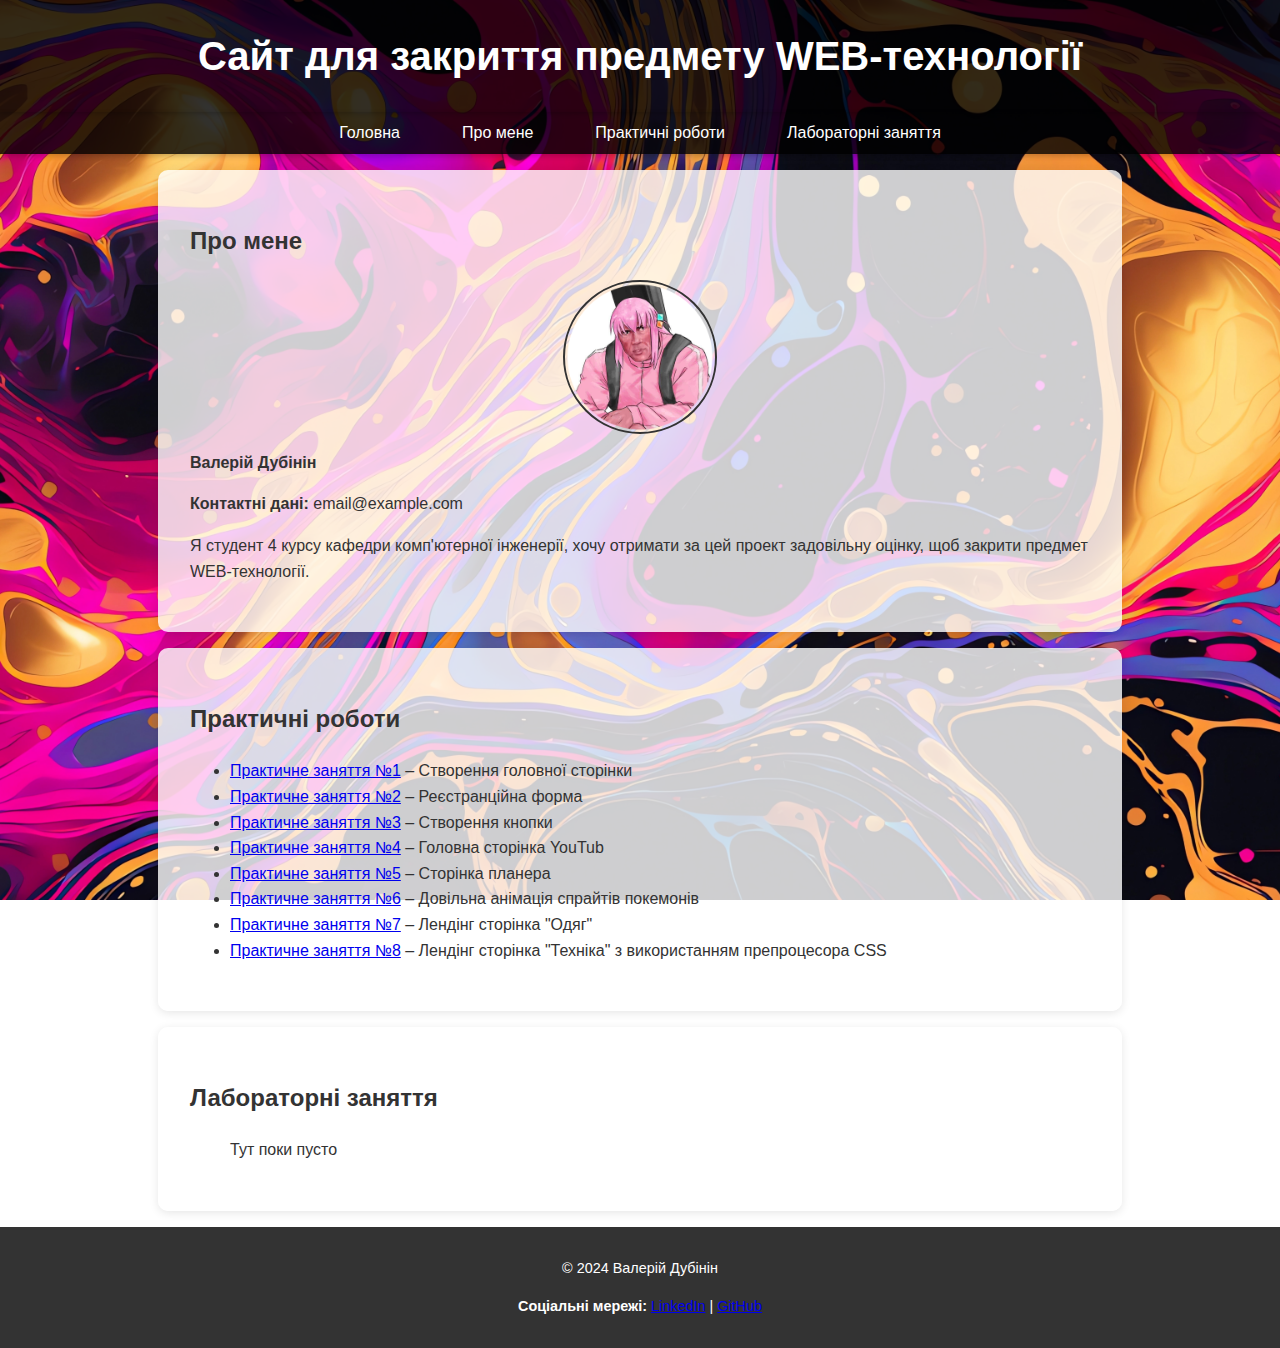
<file: index.html>
<!DOCTYPE html>
<html lang="uk">
<head>
    <meta charset="UTF-8">
    <meta name="viewport" content="width=device-width, initial-scale=1.0">
    <title>Особистий вебсайт Валерія Дубініна</title>
    <link rel="stylesheet" href="style/style.css">
</head>
<body>
    <!-- Заголовок сторінки -->
    <header>
        <h1>Сайт для закриття предмету WEB-технології</h1>
    </header>

    <!-- Меню навігації -->
    <nav>
        <ul>
            <li><a href="index.html">Головна</a></li>
            <li><a href="about_me.html">Про мене</a></li>
            <li><a href="pr.html">Практичні роботи</a></li>
            <li><a href="lab.html">Лабораторні заняття</a></li>
        </ul>
    </nav>

    <!-- Секція "Про мене" -->
    <section id="about">
        <h2>Про мене</h2>
        <img src="style/imeg/ava2.png" alt="Фото студента" class="profile-pic">
        <p><strong>Валерій Дубінін</strong></p>
        <p><strong>Контактні дані:</strong> email@example.com</p>
        <p>Я студент 4 курсу кафедри комп'ютерної інженерії, хочу отримати за цей проект задовільну оцінку,
             щоб закрити предмет WEB-технології.</p>
    </section>

    <!-- Секція "Практичні роботи" -->
    <section id="practicals">
        <h2>Практичні роботи</h2>
        <ul>
            <li><a href="index.html">Практичне заняття №1</a> – Створення головної сторінки</li>
            <li><a href="pr2/pr2.html">Практичне заняття №2</a> – Реєстранційна форма</li>
            <li><a href="pr3/pr3.html">Практичне заняття №3</a> – Створення кнопки</li>
            <li><a href="pr4/pr4.html">Практичне заняття №4</a> – Головна сторінка YouTub</li>
            <li><a href="pr5/pr5.html">Практичне заняття №5</a> – Сторінка планера</li>
            <li><a href="pr6/pr6.html">Практичне заняття №6</a> – Довільна анімація спрайтів покемонів</li>
            <li><a href="pr7/pr7.html">Практичне заняття №7</a> – Лендінг сторінка "Одяг"</li>
            <li><a href="pr8/pr8.html">Практичне заняття №8</a> – Лендінг сторінка "Техніка" з використанням препроцесора CSS</li>
        </ul>
    </section>

    <!-- Секція "Лабораторні заняття" -->
    <section id="labs">
        <h2>Лабораторні заняття</h2>
        <ul>
            <p>Тут поки пусто</p>
        </ul>
    </section>

    <!-- Футер -->
    <footer>
        <p>© 2024 Валерій Дубінін</p>
        <p>
            <strong>Соціальні мережі:</strong> 
            <a href="#">LinkedIn</a> | <a href="#">GitHub</a>
        </p>
    </footer>
</body>
</html>
</file>
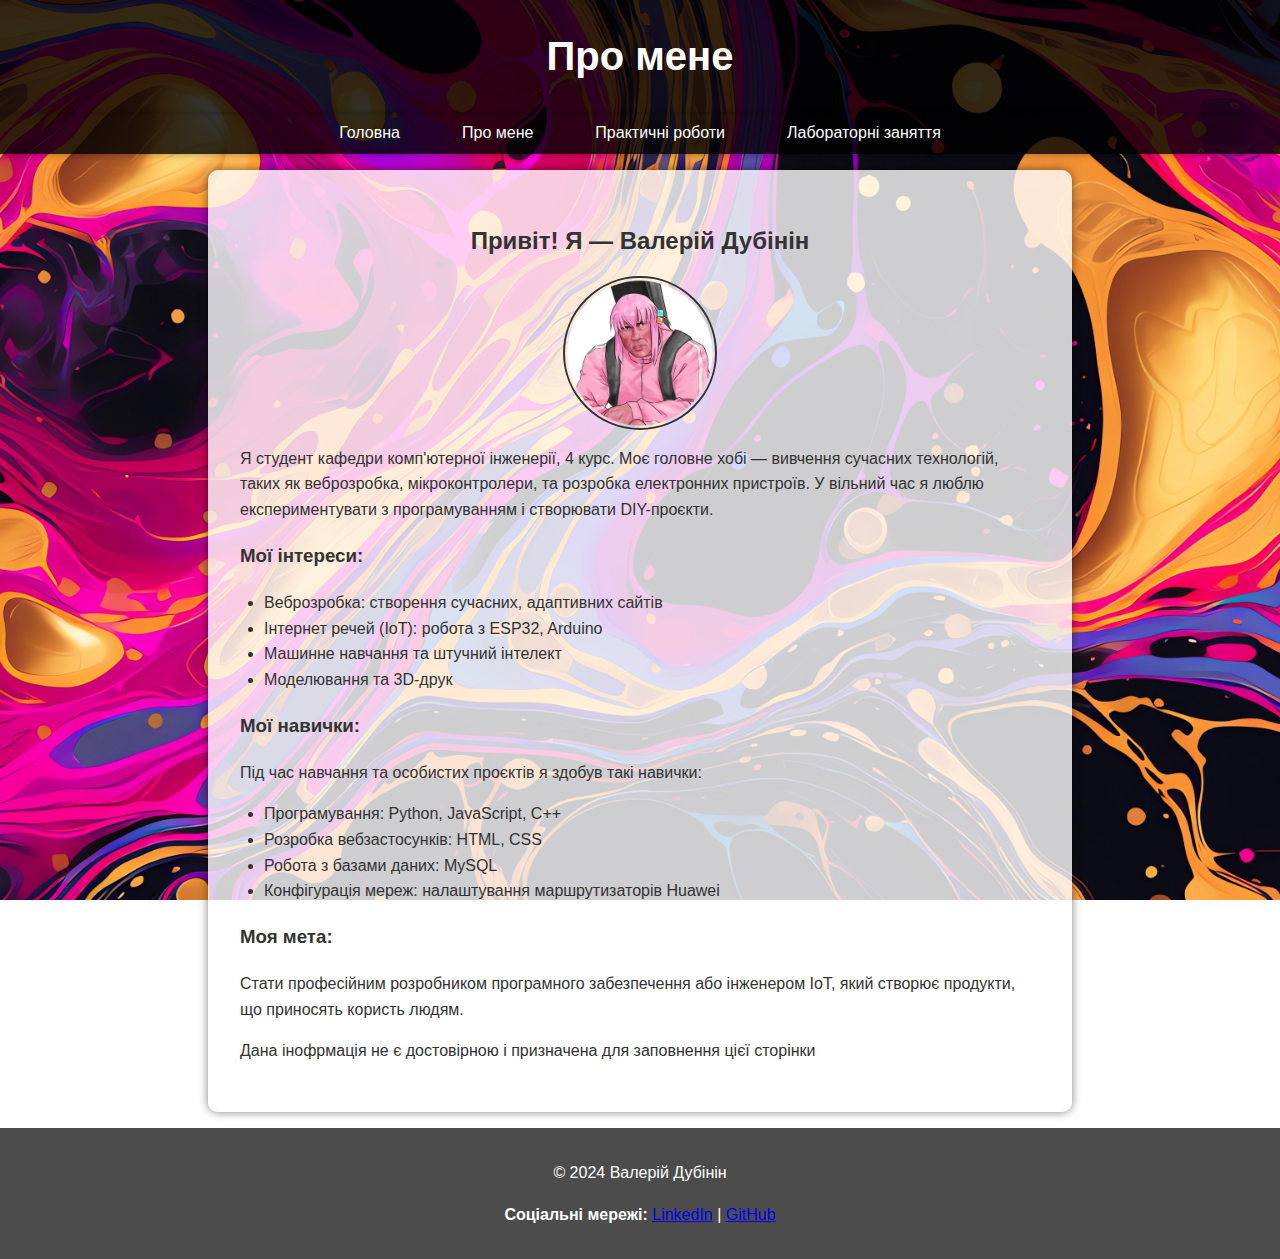
<file: about_me.html>
<!DOCTYPE html>
<html lang="uk">
<head>
    <meta charset="UTF-8">
    <meta name="viewport" content="width=device-width, initial-scale=1.0">
    <title>Про мене - Валерій Дубінін</title>
    <link rel="stylesheet" href="style/about_me.css">
</head>
<body>
    <!-- Заголовок сторінки -->
    <header>
        <h1>Про мене</h1>
    </header>

    <!-- Меню навігації -->
    <nav>
        <ul>
            <li><a href="index.html">Головна</a></li>
            <li><a href="about_me.html" class="active">Про мене</a></li>
            <li><a href="pr.html">Практичні роботи</a></li>
            <li><a href="lab.html">Лабораторні заняття</a></li>
        </ul>
    </nav>

    <!-- Основний контент -->
    <section id="about">
        <h2>Привіт! Я — Валерій Дубінін</h2>
        <img src="style/imeg/ava2.png" alt="Моє фото" class="profile-pic">
        <p>Я студент кафедри комп'ютерної інженерії, 4 курс. Моє головне хобі — вивчення сучасних технологій, таких як веброзробка, мікроконтролери, та розробка електронних пристроїв. У вільний час я люблю експериментувати з програмуванням і створювати DIY-проєкти.</p>
        
        <h3>Мої інтереси:</h3>
        <ul>
            <li>Веброзробка: створення сучасних, адаптивних сайтів</li>
            <li>Інтернет речей (IoT): робота з ESP32, Arduino</li>
            <li>Машинне навчання та штучний інтелект</li>
            <li>Моделювання та 3D-друк</li>
        </ul>
        
        <h3>Мої навички:</h3>
        <p>Під час навчання та особистих проєктів я здобув такі навички:</p>
        <ul>
            <li>Програмування: Python, JavaScript, C++</li>
            <li>Розробка вебзастосунків: HTML, CSS</li>
            <li>Робота з базами даних: MySQL</li>
            <li>Конфігурація мереж: налаштування маршрутизаторів Huawei</li>
        </ul>

        <h3>Моя мета:</h3>
        <p>Стати професійним розробником програмного забезпечення або інженером IoT, який створює продукти, що приносять користь людям.</p>
        <p>Дана інофрмація не є достовірною і  призначена для заповнення цієї сторінки</p>
    </section>

    <!-- Футер -->
    <footer>
        <p>© 2024 Валерій Дубінін</p>
        <p>
            <strong>Соціальні мережі:</strong> 
            <a href="#">LinkedIn</a> | <a href="#">GitHub</a>
        </p>
    </footer>
</body>
</html>
</file>
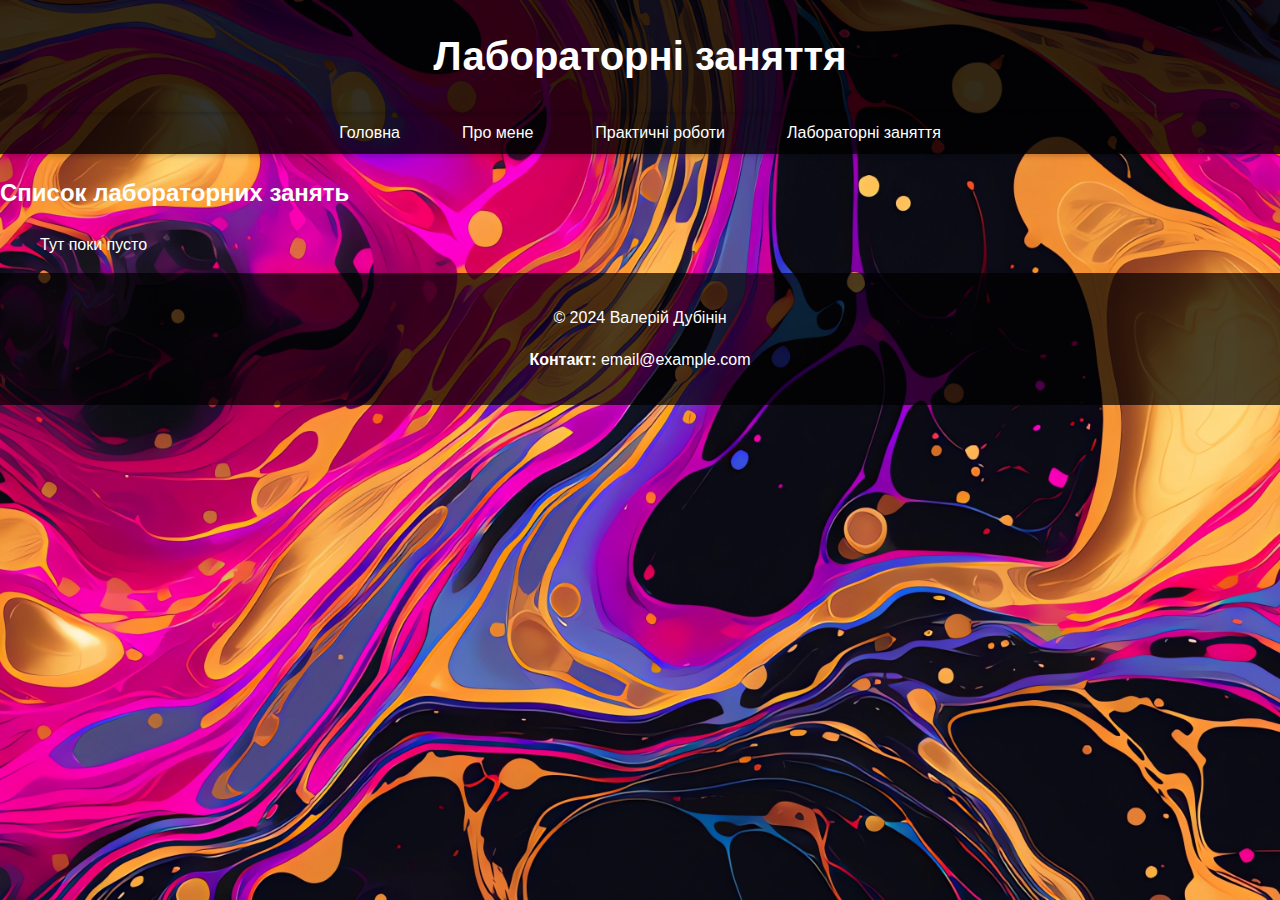
<file: lab.html>
<!DOCTYPE html>
<html lang="uk">
<head>
    <meta charset="UTF-8">
    <meta name="viewport" content="width=device-width, initial-scale=1.0">
    <title>Лабораторні заняття - Валерій Дубінін</title>
    <link rel="stylesheet" href="style/lab.css">
</head>
<body>
    <!-- Заголовок -->
    <header>
        <h1>Лабораторні заняття</h1>
    </header>

    <!-- Навігація -->
    <nav>
        <ul>
            <li><a href="index.html">Головна</a></li>
            <li><a href="about_me.html">Про мене</a></li>
            <li><a href="pr.html">Практичні роботи</a></li>
            <li><a href="lab.html" class="active">Лабораторні заняття</a></li>
        </ul>
    </nav>

    <!-- Контент -->
    <section id="labs-list">
        <h2>Список лабораторних занять</h2>
        <ul>
            <p>Тут поки пусто</p>
        </ul>
    </section>

    <!-- Футер -->
    <footer>
        <p>© 2024 Валерій Дубінін</p>
        <p><strong>Контакт:</strong> email@example.com</p>
    </footer>
</body>
</html>
</file>
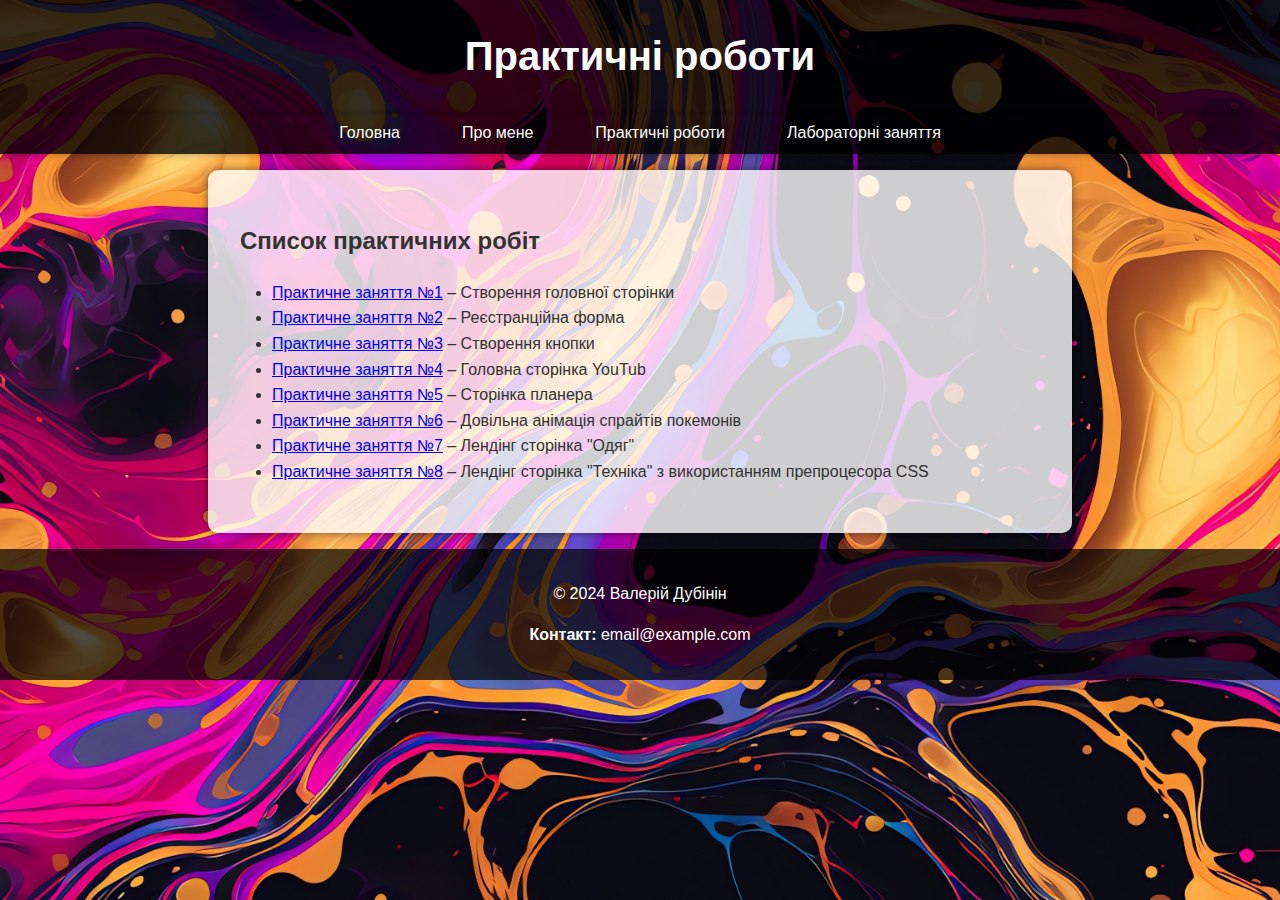
<file: pr.html>
<!DOCTYPE html>
<html lang="uk">
<head>
    <meta charset="UTF-8">
    <meta name="viewport" content="width=device-width, initial-scale=1.0">
    <title>Практичні роботи - Валерій Дубінін</title>
    <link rel="stylesheet" href="style/pr.css">
</head>
<body>
    <!-- Заголовок -->
    <header>
        <h1>Практичні роботи</h1>
    </header>

    <!-- Навігація -->
    <nav>
        <ul>
            <li><a href="index.html">Головна</a></li>
            <li><a href="about_me.html">Про мене</a></li>
            <li><a href="pr.html" class="active">Практичні роботи</a></li>
            <li><a href="lab.html">Лабораторні заняття</a></li>
        </ul>
    </nav>

    <!-- Контент -->
    <section id="practical-list">
        <h2>Список практичних робіт</h2>
        <ul>
            <li><a href="index.html">Практичне заняття №1</a> – Створення головної сторінки</li>
            <li><a href="pr2/pr2.html">Практичне заняття №2</a> – Реєстранційна форма</li>
            <li><a href="pr3/pr3.html">Практичне заняття №3</a> – Створення кнопки</li>
            <li><a href="pr4/pr4.html">Практичне заняття №4</a> – Головна сторінка YouTub</li>
            <li><a href="pr5/pr5.html">Практичне заняття №5</a> – Сторінка планера</li>
            <li><a href="pr6/pr6.html">Практичне заняття №6</a> – Довільна анімація спрайтів покемонів</li>
            <li><a href="pr7/pr7.html">Практичне заняття №7</a> – Лендінг сторінка "Одяг"</li>
            <li><a href="pr8/pr8.html">Практичне заняття №8</a> – Лендінг сторінка "Техніка" з використанням препроцесора CSS</li>
        </ul>
    </section>

    <!-- Футер -->
    <footer>
        <p>© 2024 Валерій Дубінін</p>
        <p><strong>Контакт:</strong> email@example.com</p>
    </footer>
</body>
</html>
</file>
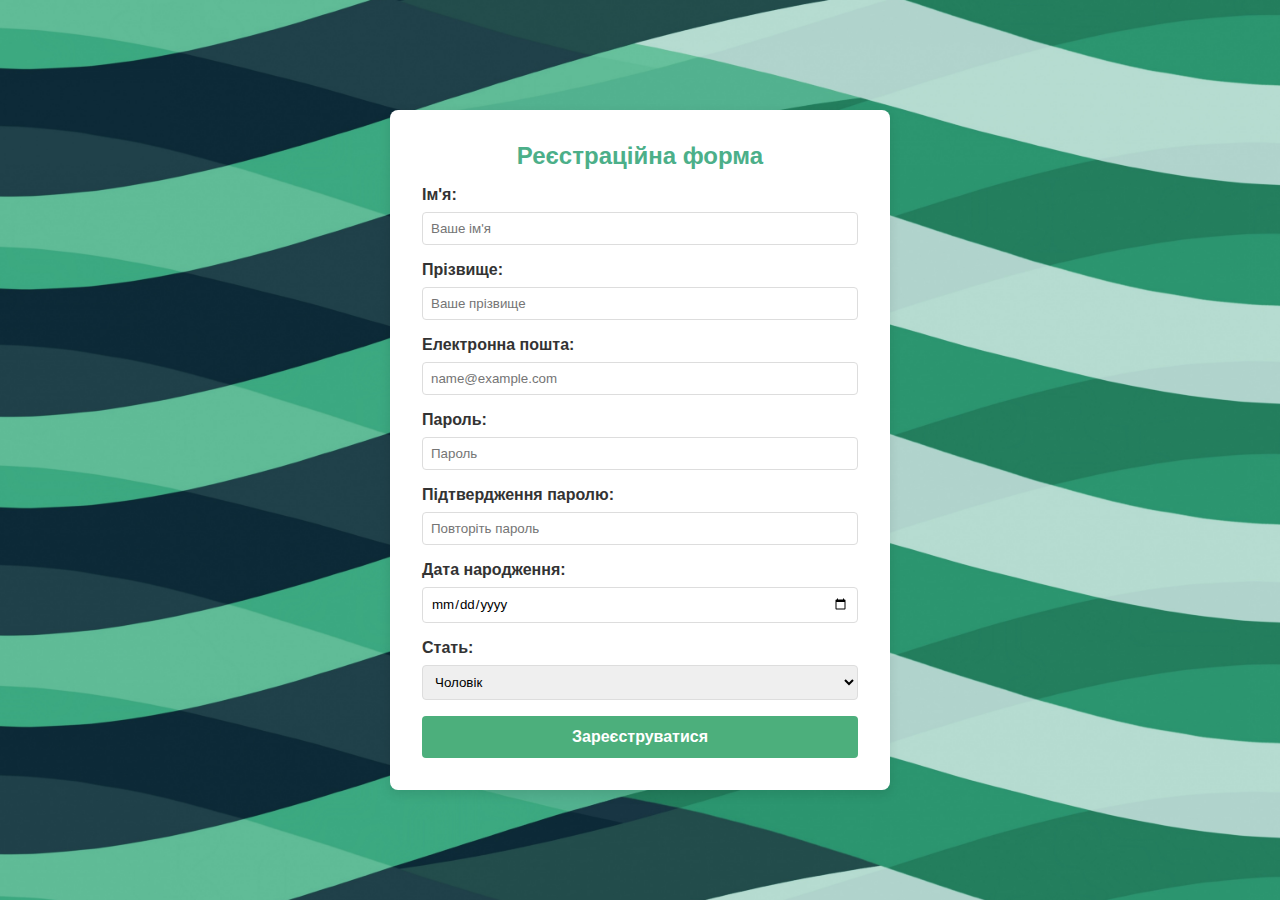
<file: pr2/pr2.html>
<!DOCTYPE html>
<html lang="uk">
<head>
    <meta charset="UTF-8">
    <meta name="viewport" content="width=device-width, initial-scale=1.0">
    <title>Лабораторна робота №2 - Реєстрація</title>
    <link rel="stylesheet" href="style/style2.css">
</head>
<body>


    <!-- Основна частина -->
    <main>
        <section class="form-container">
            <h2>Реєстраційна форма</h2>
            <form action="https://webhook.site/your-unique-url" method="POST">
                <label for="firstName">Ім'я:</label>
                <input type="text" id="firstName" name="firstName" placeholder="Ваше ім'я" required>

                <label for="lastName">Прізвище:</label>
                <input type="text" id="lastName" name="lastName" placeholder="Ваше прізвище" required>

                <label for="email">Електронна пошта:</label>
                <input type="email" id="email" name="email" placeholder="name@example.com" required>

                <label for="password">Пароль:</label>
                <input type="password" id="password" name="password" placeholder="Пароль" required>

                <label for="confirmPassword">Підтвердження паролю:</label>
                <input type="password" id="confirmPassword" name="confirmPassword" placeholder="Повторіть пароль" required>

                <label for="birthDate">Дата народження:</label>
                <input type="date" id="birthDate" name="birthDate">

                <label for="gender">Стать:</label>
                <select id="gender" name="gender">
                    <option value="male">Чоловік</option>
                    <option value="female">Жінка</option>
                    <option value="other">Інше</option>
                </select>

                <button type="submit">Зареєструватися</button>
            </form>
        </section>
    </main>
</body>
</html>
</file>
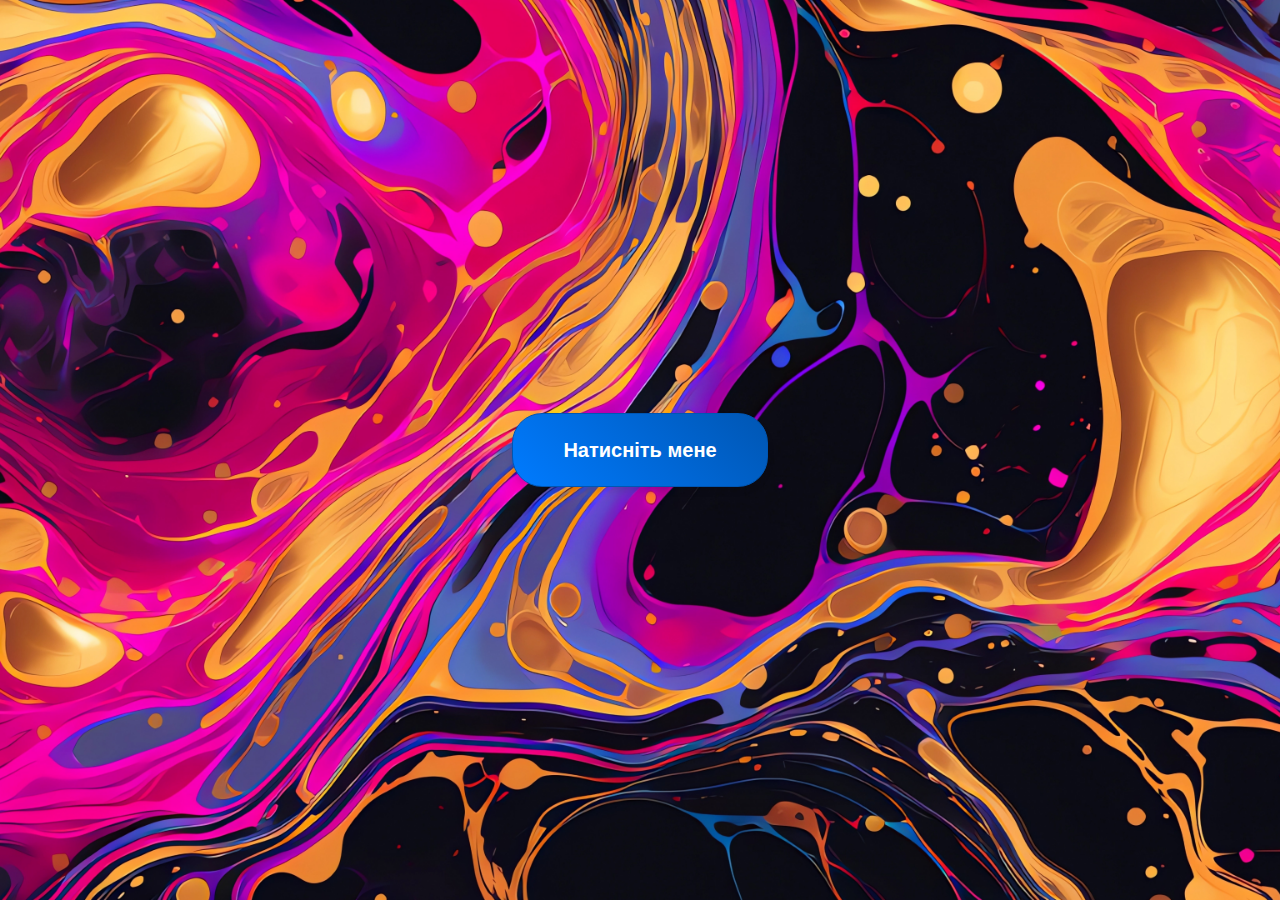
<file: pr3/pr3.html>
<!DOCTYPE html>
<html lang="uk">
<head>
    <meta charset="UTF-8">
    <meta name="viewport" content="width=device-width, initial-scale=1.0">
    <title>Особистий вебсайт Валерія Дубініна</title>
    <link rel="stylesheet" href="style/style3.css">
</head>
<body>
    <!-- Секція з кнопкою -->
    <section>
        
        <a href="https://youtu.be/dQw4w9WgXcQ?si=TF64XTqSRw1K9xuZ" class="button">Натисніть мене</a>
    </section>
</body>
</html>
</file>
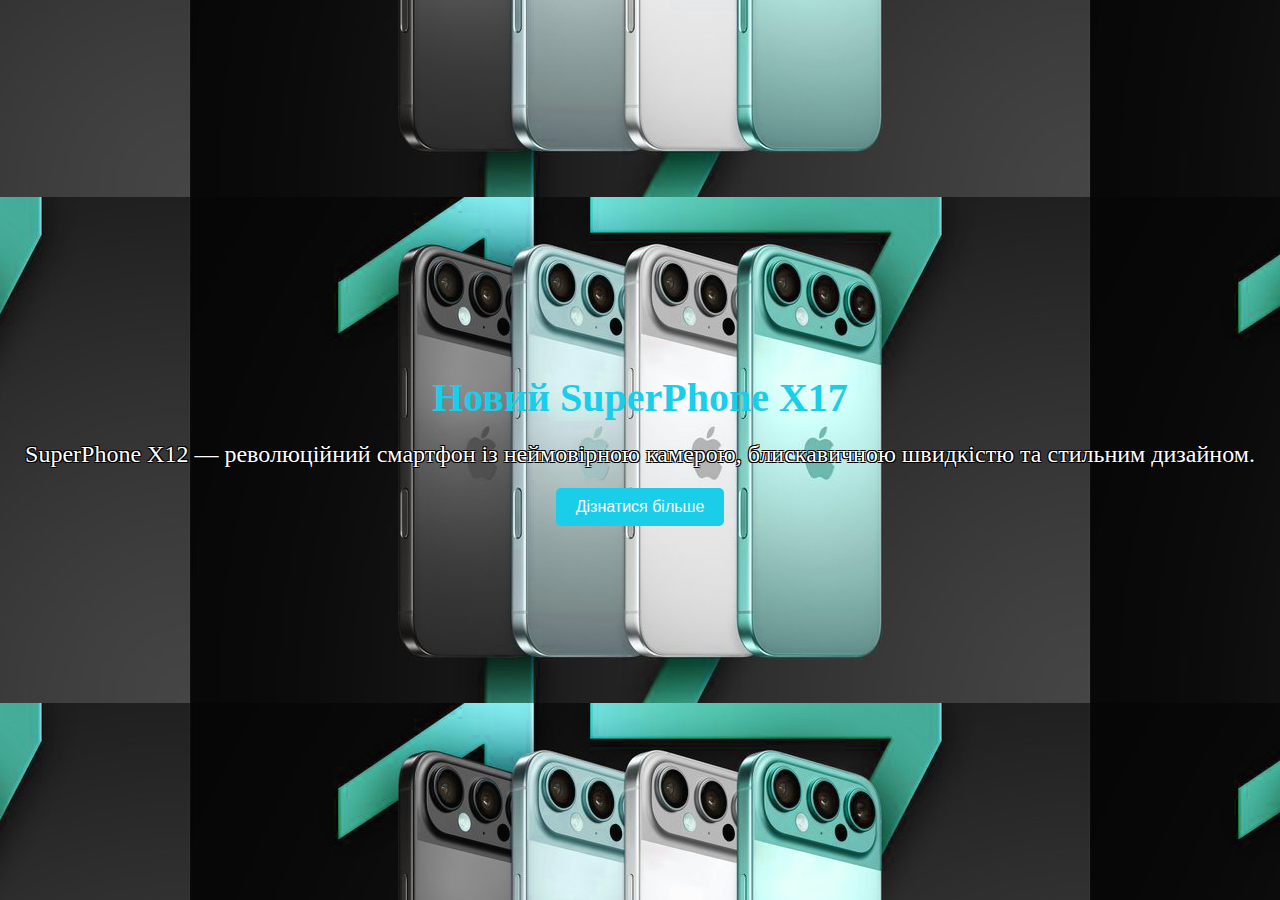
<file: pr8/pr8.html>
<!DOCTYPE html>
<html lang="en">
<head>
    <meta charset="UTF-8">
    <meta name="viewport" content="width=device-width, initial-scale=1.0">
    <title>Лендінг для Техніки</title>
    <link rel="stylesheet" href="style/style8.css">
</head>
<body>
    <header class="header">
        <h1 class="header__title">Новий SuperPhone X17</h1>
    </header>
    <section class="intro">
        <p class="intro__text">SuperPhone X12 — революційний смартфон із неймовірною камерою, блискавичною швидкістю та стильним дизайном.</p>
    </section>
    <div class="button-wrapper">
        <a href="https://hotline.ua/ua/mobile/mobilnye-telefony-i-smartfony/294245/?gad_source=1&gclid=Cj0KCQiAr7C6BhDRARIsAOUKifhOb_XCaEvEG7A9XBu9S3B5UmRCheqNpwp7HyLTIVp4OymU5nfTFqoaAoVfEALw_wcB">
            <button class="button">Дізнатися більше</button>
        </a>
    </div>
</body>
</html>
</file>
<file: style/style.css>
/* Загальні стилі */
body {
    font-family: 'Segoe UI', Tahoma, Geneva, Verdana, sans-serif;
    margin: 0;
    padding: 0;
    background-size: cover;
    color: #333;
    line-height: 1.6;
    background: url('imeg/backgroung.jpg') no-repeat center center fixed;
    background-size: cover; /* Зображення займає всю площу */
}

/* Заголовок */
header {
    background: rgba(0, 0, 0, 0.8);
    color: #fff;
    padding: 1.5rem;
    text-align: center;
    box-shadow: 0 2px 5px rgba(0, 0, 0, 0.2);
}

header h1 {
    font-size: 2.5rem;
    margin: 0;
}

/* Меню навігації */
nav ul {
    display: flex;
    justify-content: center;
    list-style: none;
    margin: 0;
    padding: 0.5rem;
    background: rgba(0, 0, 0, 0.8);
    box-shadow: 0 2px 5px rgba(0, 0, 0, 0.2);
}

nav ul li {
    margin: 0 15px;
}

nav ul li a {
    color: #fff;
    text-decoration: none;
    padding: 0.5rem 1rem;
    transition:  0.3s, color 0.3s;
}

nav ul li a:hover {
    background: #fff;
    color: #333;
    border-radius: 5px;
}

/* Секції */
section {
    padding: 2rem;
    margin: 1rem auto;
    max-width: 900px;
    background: rgba(255, 255, 255, 0.8);
    border-radius: 10px;
    box-shadow: 0 2px 10px rgba(0, 0, 0, 0.1);
}

/* Зображення профілю */
.profile-pic {
    display: block;
    margin: 0 auto 1rem;
    border-radius: 50%;
    width: 150px;
    height: 150px;
    object-fit: cover;
    border: 2px solid #333;
}

/* Футер */
footer {
    background: rgba(0, 0, 0, 0.8);
    color: #fff;
    text-align: center;
    padding: 1rem;
    margin-top: 1rem;
    font-size: 0.9rem;
}
</file>
<file: style/about_me.css>
/* Загальні стилі */
body {
    font-family: 'Segoe UI', Tahoma, Geneva, Verdana, sans-serif;
    margin: 0;
    padding: 0;
    background-size: cover;
    color: #333;
    line-height: 1.6;
    background: url('imeg/backgroung.jpg') no-repeat center center fixed;
    background-size: cover; /* Зображення займає всю площу */
}

/* Заголовок */
header {
    background: rgba(0, 0, 0, 0.8);
    color: #fff;
    padding: 1.5rem;
    text-align: center;
    box-shadow: 0 2px 5px rgba(0, 0, 0, 0.2);
}

header h1 {
    font-size: 2.5rem;
    margin: 0;
}

/* Меню навігації */
nav ul {
    display: flex;
    justify-content: center;
    list-style: none;
    margin: 0;
    padding: 0.5rem;
    background: rgba(0, 0, 0, 0.8);
    box-shadow: 0 2px 5px rgba(0, 0, 0, 0.2);
}

nav ul li {
    margin: 0 15px;
}

nav ul li a {
    color: #fff;
    text-decoration: none;
    padding: 0.5rem 1rem;
    transition:  0.3s, color 0.3s;
}

nav ul li a:hover {
    background: #fff;
    color: #333;
    border-radius: 5px;
}

/* Основна секція */
section#about {
    padding: 2rem;
    background: rgba(255, 255, 255, 0.8);
    margin: 1rem auto;
    border-radius: 10px;
    max-width: 800px;
    box-shadow: 0 0 10px rgba(0, 0, 0, 0.5);
}

section#about h2 {
    text-align: center;
    margin-bottom: 1rem;
}

section#about ul {
    margin-top: 1rem;
    padding-left: 1.5rem;
    list-style: disc;
}

.profile-pic {
    display: block;
    margin: 0 auto 1rem;
    border-radius: 50%;
    width: 150px;
    height: 150px;
    object-fit: cover;
    border: 2px solid #333;
}

/* Футер */
footer {
    background: rgba(0, 0, 0, 0.7);
    color: #fff;
    text-align: center;
    padding: 1rem;
}
</file>
<file: style/lab.css>
/* Загальні стилі */
body {
    font-family: 'Segoe UI', Tahoma, Geneva, Verdana, sans-serif;
    margin: 0;
    padding: 0;
    background-size: cover;
    color: #ffffff;
    line-height: 1.6;
    background: url('imeg/backgroung.jpg') no-repeat center center fixed;
    background-size: cover; /* Зображення займає всю площу */
}

/* Заголовок */
header {
    background: rgba(0, 0, 0, 0.8);
    color: #fff;
    padding: 1.5rem;
    text-align: center;
    box-shadow: 0 2px 5px rgba(0, 0, 0, 0.2);
}

header h1 {
    font-size: 2.5rem;
    margin: 0;
}

/* Меню навігації */
nav ul {
    display: flex;
    justify-content: center;
    list-style: none;
    margin: 0;
    padding: 0.5rem;
    background: rgba(0, 0, 0, 0.8);
    box-shadow: 0 2px 5px rgba(0, 0, 0, 0.2);
}

nav ul li {
    margin: 0 15px;
}

nav ul li a {
    color: #fff;
    text-decoration: none;
    padding: 0.5rem 1rem;
    transition:  0.3s, color 0.3s;
}

nav ul li a:hover {
    background: #fff;
    color: #333;
    border-radius: 5px;
}

/* Контент */
section#practical-list {
    padding: 2rem;
    background: rgba(255, 255, 255, 0.8);
    margin: 1rem auto;
    border-radius: 10px;
    max-width: 800px;
    box-shadow: 0 0 10px rgba(0, 0, 0, 0.5);
}

section#practical-list ul {
    list-style: disc;
    margin-top: 1rem;
    padding-left: 2rem;
}

/* Футер */
footer {
    background: rgba(0, 0, 0, 0.7);
    color: #fff;
    text-align: center;
    padding: 1rem;
}
</file>
<file: style/pr.css>
/* Загальні стилі */
body {
    font-family: 'Segoe UI', Tahoma, Geneva, Verdana, sans-serif;
    margin: 0;
    padding: 0;
    background-size: cover;
    color: #333;
    line-height: 1.6;
    background: url('imeg/backgroung.jpg') no-repeat center center fixed;
    background-size: cover; /* Зображення займає всю площу */
}

/* Заголовок */
header {
    background: rgba(0, 0, 0, 0.8);
    color: #fff;
    padding: 1.5rem;
    text-align: center;
    box-shadow: 0 2px 5px rgba(0, 0, 0, 0.2);
}

header h1 {
    font-size: 2.5rem;
    margin: 0;
}

/* Меню навігації */
nav ul {
    display: flex;
    justify-content: center;
    list-style: none;
    margin: 0;
    padding: 0.5rem;
    background: rgba(0, 0, 0, 0.8);
    box-shadow: 0 2px 5px rgba(0, 0, 0, 0.2);
}

nav ul li {
    margin: 0 15px;
}

nav ul li a {
    color: #fff;
    text-decoration: none;
    padding: 0.5rem 1rem;
    transition:  0.3s, color 0.3s;
}

nav ul li a:hover {
    background: #fff;
    color: #333;
    border-radius: 5px;
}

/* Контент */
section#practical-list {
    padding: 2rem;
    background: rgba(255, 255, 255, 0.8);
    margin: 1rem auto;
    border-radius: 10px;
    max-width: 800px;
    box-shadow: 0 0 10px rgba(0, 0, 0, 0.5);
}

section#practical-list ul {
    list-style: disc;
    margin-top: 1rem;
    padding-left: 2rem;
}

/* Футер */
footer {
    background: rgba(0, 0, 0, 0.7);
    color: #fff;
    text-align: center;
    padding: 1rem;
}
</file>
<file: pr2/style/style2.css>
/* Основні налаштування */
* {
    margin: 0;
    padding: 0;
    box-sizing: border-box;
    font-family: Arial, sans-serif;
    
}

body {
    background-color: #f4f4f9;
    color: #333;
    display: flex;
    flex-direction: column;
    min-height: 100vh;
    background: url('imeg/background-pr2.jpg') no-repeat center center fixed;
    background-size: cover; /* Зображення займає всю площу */
}

header {
    background-color: #333;
    color: white;
    text-align: center;
    padding: 1rem;
}

nav ul {
    display: flex;
    list-style: none;
    background: #444;
    padding: 0;
    margin: 0;
    justify-content: center;
}

nav ul li {
    margin: 0 15px;
}

nav ul li a {
    color: #fff;
    text-decoration: none;
    font-weight: bold;
}

nav ul li a:hover {
    text-decoration: underline;
}

/* Форма */
main {
    flex: 1;
    display: flex;
    align-items: center;
    justify-content: center;
    padding: 2rem;
}

.form-container {
    background-color: #fff;
    padding: 2rem;
    border-radius: 8px;
    box-shadow: 0px 4px 12px rgba(0, 0, 0, 0.1);
    width: 100%;
    max-width: 500px;
}

h2 {
    color: #4caf89;
    text-align: center;
    margin-bottom: 1rem;
}

form label {
    display: block;
    font-weight: bold;
    margin-bottom: 0.5rem;
}

form input,
form select {
    width: 100%;
    padding: 0.5rem;
    margin-bottom: 1rem;
    border: 1px solid #ddd;
    border-radius: 4px;
}

form input:focus,
form select:focus {
    border-color: #4caf87;
    outline: none;
}

button[type="submit"] {
    width: 100%;
    background-color: #4caf7c;
    color: white;
    border: none;
    padding: 0.75rem;
    font-size: 1rem;
    font-weight: bold;
    border-radius: 4px;
    cursor: pointer;
}

button[type="submit"]:hover {
    background-color: #45a049;
}

/* Футер */
footer {
    background-color: #333;
    color: #fff;
    text-align: center;
    padding: 1rem;
    font-size: 0.9rem;
}
</file>
<file: pr3/style/style3.css>
/* Основні стилі сторінки */
body {
    font-family: Arial, sans-serif;
    margin: 0;
    padding: 0;
    line-height: 1.6;
    background: url('imeg/backgroung.jpg') no-repeat center center fixed;
    background-size: cover; /* Зображення займає всю площу */
        display: flex; /* Використовується для центрування вмісту */
    justify-content: center; /* Горизонтальне центрування */
    align-items: center; /* Вертикальне центрування */
    height: 100vh; /* Висота сторінки — вся висота вікна */
}


header {
    background: #333;
    color: #fff;
    padding: 1rem;
    text-align: center;
}

nav ul {
    display: flex;
    list-style: none;
    background: #444;
    padding: 0;
    margin: 0;
    justify-content: center;
}

nav ul li {
    margin: 0 15px;
}

nav ul li a {
    color: #fff;
    text-decoration: none;
    font-weight: bold;
}

section {
    padding: 1.5rem;
    text-align: center;
}

footer {
    background: #333;
    color: #fff;
    text-align: center;
    padding: 1rem;
    position: fixed;
    width: 100%;
    bottom: 0;
}

/* Стилі кнопки */
.button {
    display: inline-block;
    padding: 20px 50px; /* Збільшені відступи для більшої кнопки */
    font-size: 20px; /* Збільшений шрифт */
    font-weight: bold;
    color: #ffffff;
    text-align: center;
    text-decoration: none;
    background: linear-gradient(45deg, #007bff, #0056b3);
    border: 1px solid #0056b3;
    border-radius: 30px;
    transition: all 0.3s ease;
    box-shadow: 0px 4px 6px rgba(0, 0, 0, 0.1);
    margin: 20px auto;
    cursor: pointer;
}

/* Ефекти при наведенні та натисканні */
.button:hover {
    background: linear-gradient(45deg, #3993f4, #003f7f);
    color: #f0f0f0;
    border-color: #a6c9ed;
    box-shadow: 0px 6px 12px rgba(0, 0, 0, 0.2);
}

.button:active {
    transform: scale(0.98);
    box-shadow: 0px 3px 6px rgba(0, 0, 0, 0.2);
}
</file>
<file: pr8/style/style8.css>
body {
  font-family: "Arial, sans-serif";
  background: url("imeg/iPhone17.jpg") center;
  margin: 0;
  display: flex;
  flex-direction: column;
  justify-content: center;
  align-items: center;
  text-align: center;
  height: 100vh;
}

.header__title {
  color: #1acde8;
  font-size: 2.5rem;
  margin: 0;
}

.intro__text {
  color: #ffffff;
  font-size: 1.5rem;
  margin: 20px 0;
  text-shadow: -1px -1px 0 black, 1px -1px 0 black, -1px 1px 0 black, 1px 1px 0 black;
}

.button-wrapper .button {
  background-color: #1acde8;
  color: #fff;
  padding: 10px 20px;
  border: none;
  border-radius: 5px;
  cursor: pointer;
  transition: background-color 0.3s ease;
  font-size: 1rem;
}
.button-wrapper .button:hover {
  background-color: #13a6bc;
}/*# sourceMappingURL=style8.css.map */
</file>
